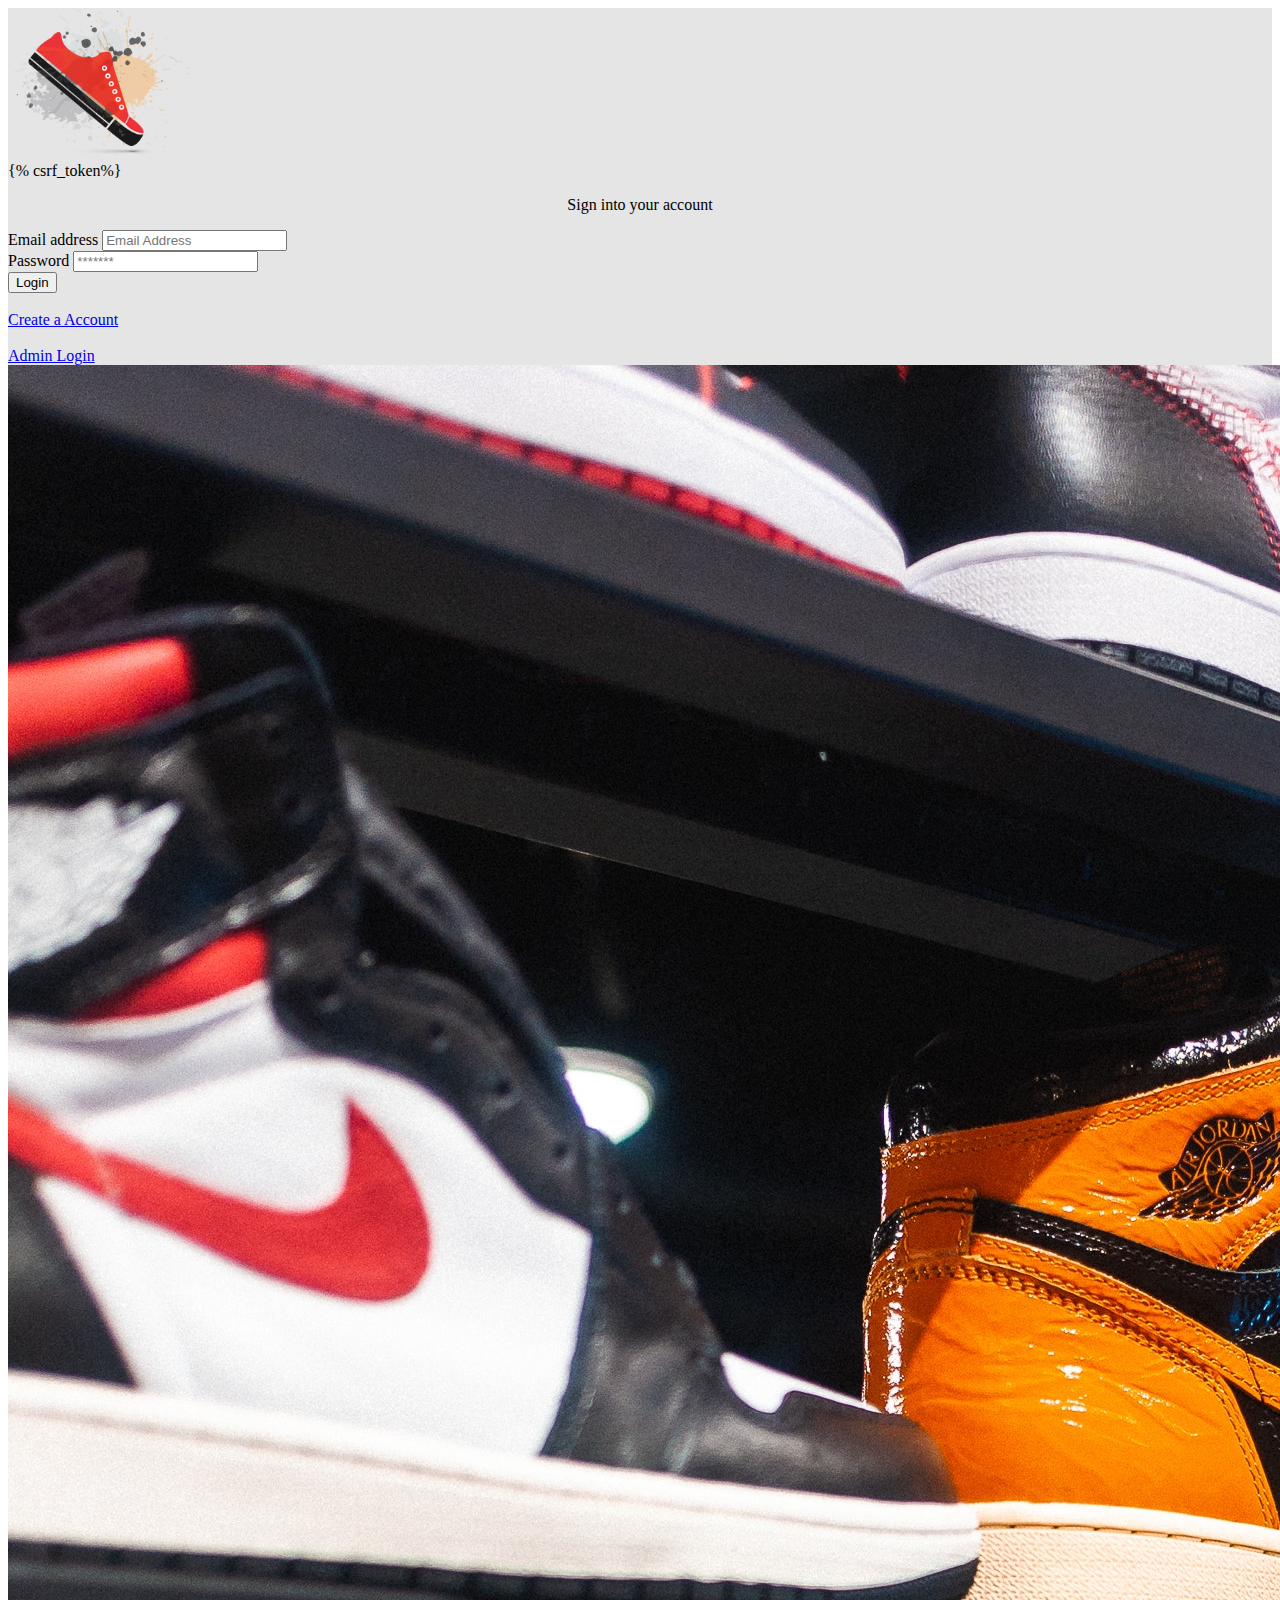
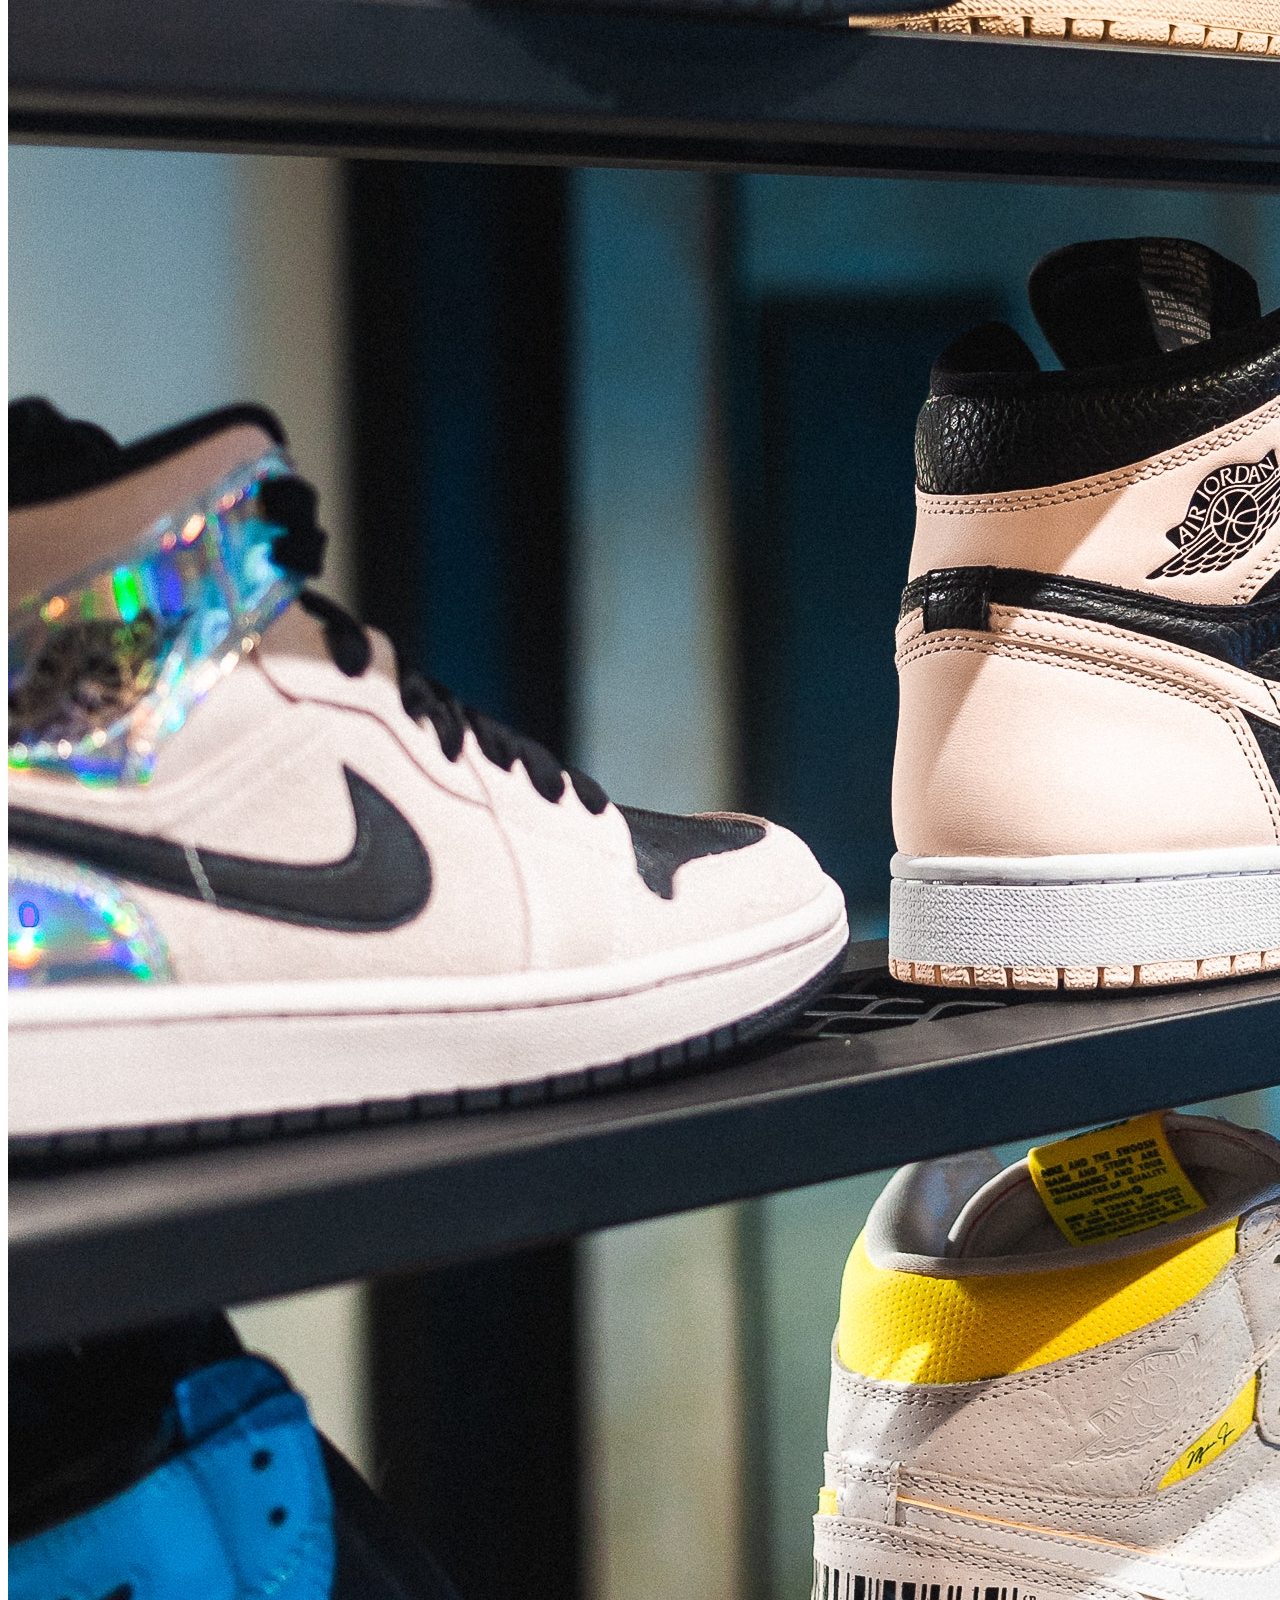
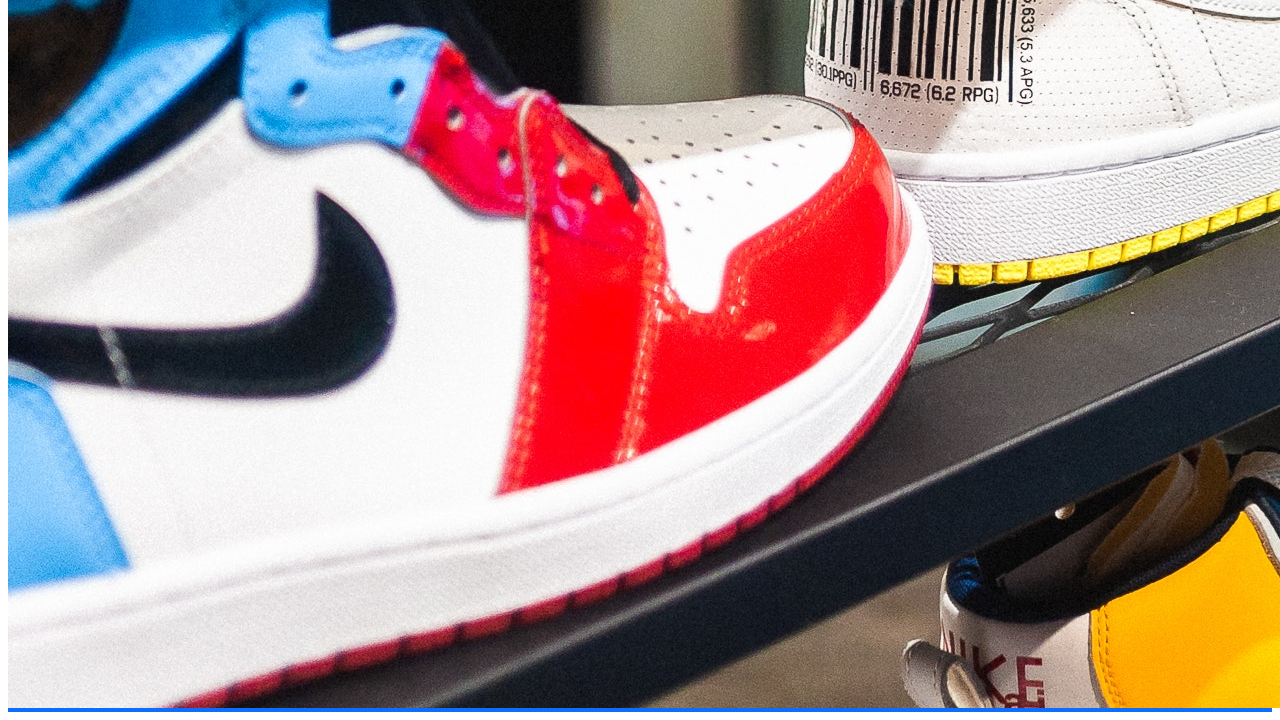
<file: templates/Customer/login.html>
<!DOCTYPE html>
<html lang="en">

<head>
  <title>Make Yourself Stylist</title>
  <meta charset="utf-8">
  <meta name="viewport" content="width=device-width, initial-scale=1.0">
  <!-- CSS File -->
  <link rel="stylesheet" href="/static/css/login.css">

  <!-- Bootstrap/js/popper -->
  <link href="https://cdn.jsdelivr.net/npm/bootstrap@5.1.3/dist/css/bootstrap.min.css" rel="stylesheet"
    integrity="sha384-1BmE4kWBq78iYhFldvKuhfTAU6auU8tT94WrHftjDbrCEXSU1oBoqyl2QvZ6jIW3" crossorigin="anonymous">



</head>

<body>
  <section class="h-100 gradient-form" style="background-color: white">
    <div class="container py-5 h-100">
      <div class="row d-flex justify-content-center align-items-center h-100">
        <div class="col-xl-10">
          <div class="card rounded-3 text-black">
            <div class="row g-0">
              <div class="col-lg-6 " >
                <div class="card-body p-md-5 mx-md-4" style="background-color: #E5E5E5; ">

                  <div class="text-center">
                    <img src="/static/image/shoes_logo.png" style="width: 185px;"  alt="logo">
                  </div>

                  <form class="container my-5" method="POST" action="" enctype="multipart/form-data">
                    {% csrf_token%}
                    <p style="text-align: center;">Sign into your account</p>

                    <div class="form-outline mb-4">
                      <label for="exampleInputEmail1" class="form-label">Email address</label>
                      <input type="text" class="form-control" placeholder="Email Address" name="email" id="exampleInputEmail1"
                        aria-describedby="emailHelp">
                    </div>

                    <div class="form-outline mb-4">
                      <label for="exampleInputPassword1" class="form-label">Password</label>
                      <input type="password" class="form-control" placeholder="*******" name="password" id="exampleInputPassword1">
                    </div>

                    <div class="col-12">
                      <a href="/mainpage/">
                        <button class="btn btn-primary  " type="submit">Login</button>
                      </a>
                    </div><br>


                    <div class="col-12 ">
                      <a href="/register/" class="btn btn-primary">
                        Create a Account
                      </a>
                    </div><br>
                    <div class="col-12 ">
                      <a href="/view/" class="btn btn-primary">
                        Admin Login
                      </a>
                    </div>

                  </form>

                </div>
              </div>
              <div class="col-lg-6 d-flex align-items-center " style="background-color: #0d6efd;">
                <div class="text-white px-0 py-0 p-md-5 mx-md-4">
                  <img src="/static/image/pexels-deybson-mallony-4914807.jpg" alt="" class="img-fluid">

                </div>
              </div>
            </div>
          </div>
        </div>
      </div>
    </div>
  </section>


  <script src="https://cdn.jsdelivr.net/npm/bootstrap@5.1.3/dist/js/bootstrap.bundle.min.js"
    integrity="sha384-ka7Sk0Gln4gmtz2MlQnikT1wXgYsOg+OMhuP+IlRH9sENBO0LRn5q+8nbTov4+1p"
    crossorigin="anonymous"></script>
  <script src="https://cdn.jsdelivr.net/npm/@popperjs/core@2.10.2/dist/umd/popper.min.js"
    integrity="sha384-7+zCNj/IqJ95wo16oMtfsKbZ9ccEh31eOz1HGyDuCQ6wgnyJNSYdrPa03rtR1zdB"
    crossorigin="anonymous"></script>
  <script src="https://cdn.jsdelivr.net/npm/bootstrap@5.1.3/dist/js/bootstrap.min.js"
    integrity="sha384-QJHtvGhmr9XOIpI6YVutG+2QOK9T+ZnN4kzFN1RtK3zEFEIsxhlmWl5/YESvpZ13"
    crossorigin="anonymous"></script>

</body>

</html>
</file>
<file: static/css/login.css>
/* .gradient-custom-2 {
  
  } */
  


  /* @media (min-width: 768px) {
    .gradient-form {
      height: 100vh !important;
    }
  }
  @media (min-width: 769px) {
    .gradient-custom-2 {
      border-top-right-radius: .3rem;
      border-bottom-right-radius: .3rem;
    }
  } */
</file>
